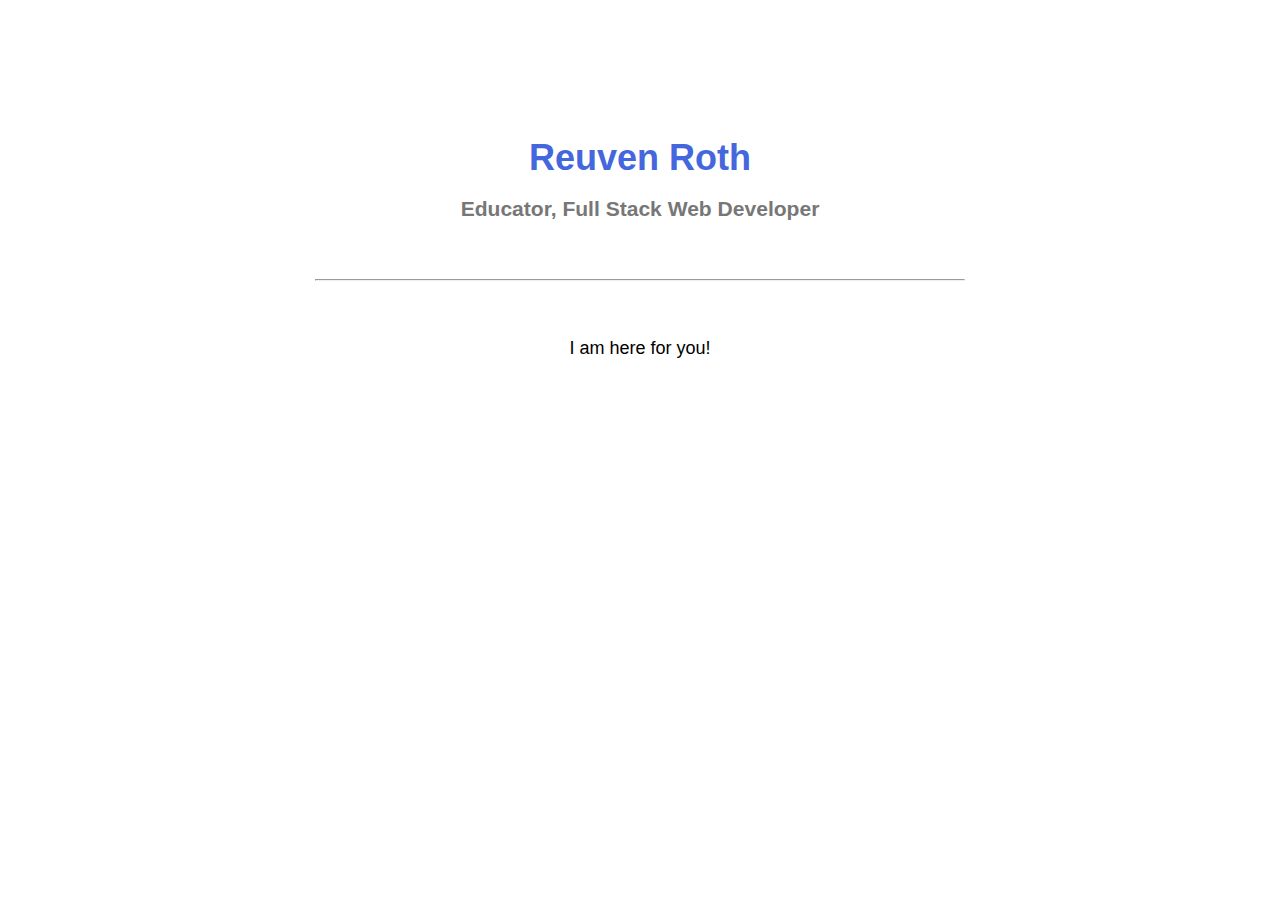
<file: activities/html/01 - Create your intro page/index.html>
<!DOCTYPE html>
<html>
<head>
	<title>About Me</title>
	<style type="text/css">
		body{
			font-family: sans-serif;
			font-size: 18px;
			line-height: 150%;
			margin: auto;
			padding: 120px 50px 60px;
			text-align: center;
			max-width: 650px;
		}
		h1{
			color: #4567dd;
		}
		h3{
			color: #777777;
		}
	</style>
</head>
<body>
	<h1>Reuven Roth</h1>
	<h3>Educator, Full Stack Web Developer</h3>
	<br>
	<hr>
	<br>
	<p>I am here for you!</p>
</body>
</html>
</file>
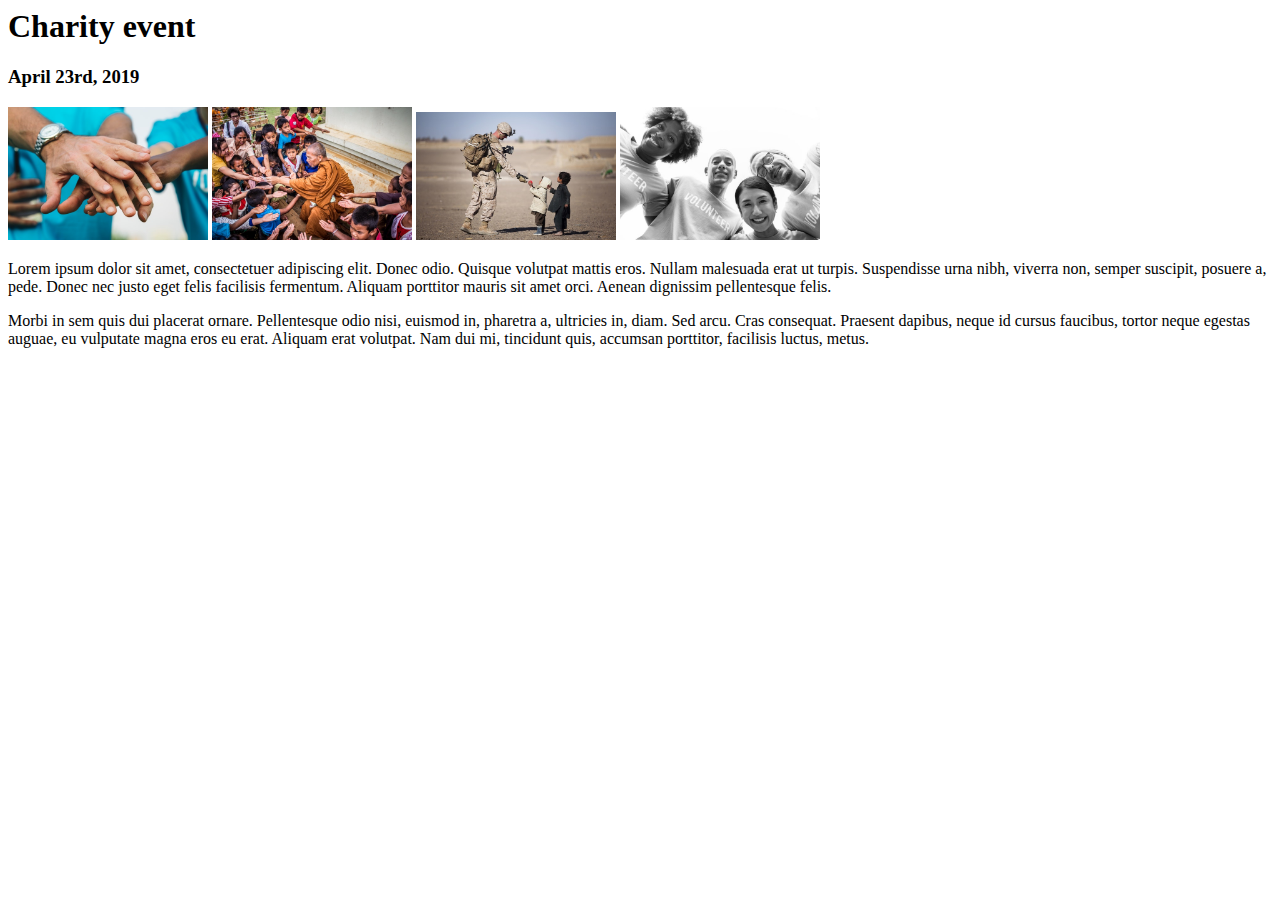
<file: activities/html/02 - Charity event/index.html>
<DOCTYPE! html>
<html>
    <head>
        <title>Charity Event</title>
    </head>
    <body>
        <h1>Charity event</h1>
        <h3>April 23rd, 2019</h3>
        <img src="img/charity1.jpg" width="200">
        <img src="img/charity2.jpg" width="200">
        <img src="img/charity3.jpg" width="200">
        <img src="img/charity4.jpg" width="200">
        <p>
           Lorem ipsum dolor sit amet, consectetuer adipiscing elit. Donec odio. Quisque volutpat mattis eros. Nullam malesuada erat ut turpis. Suspendisse urna nibh, viverra non, semper suscipit, posuere a, pede. Donec nec justo eget felis facilisis fermentum. Aliquam porttitor mauris sit amet orci. Aenean dignissim pellentesque felis. 
        </p>
        <p>
            Morbi in sem quis dui placerat ornare. Pellentesque odio nisi, euismod in, pharetra a, ultricies in, diam. Sed arcu. Cras consequat. Praesent dapibus, neque id cursus faucibus, tortor neque egestas auguae, eu vulputate magna eros eu erat. Aliquam erat volutpat. Nam dui mi, tincidunt quis, accumsan porttitor, facilisis luctus, metus.
        </p>
    </body>
</html>
</file>
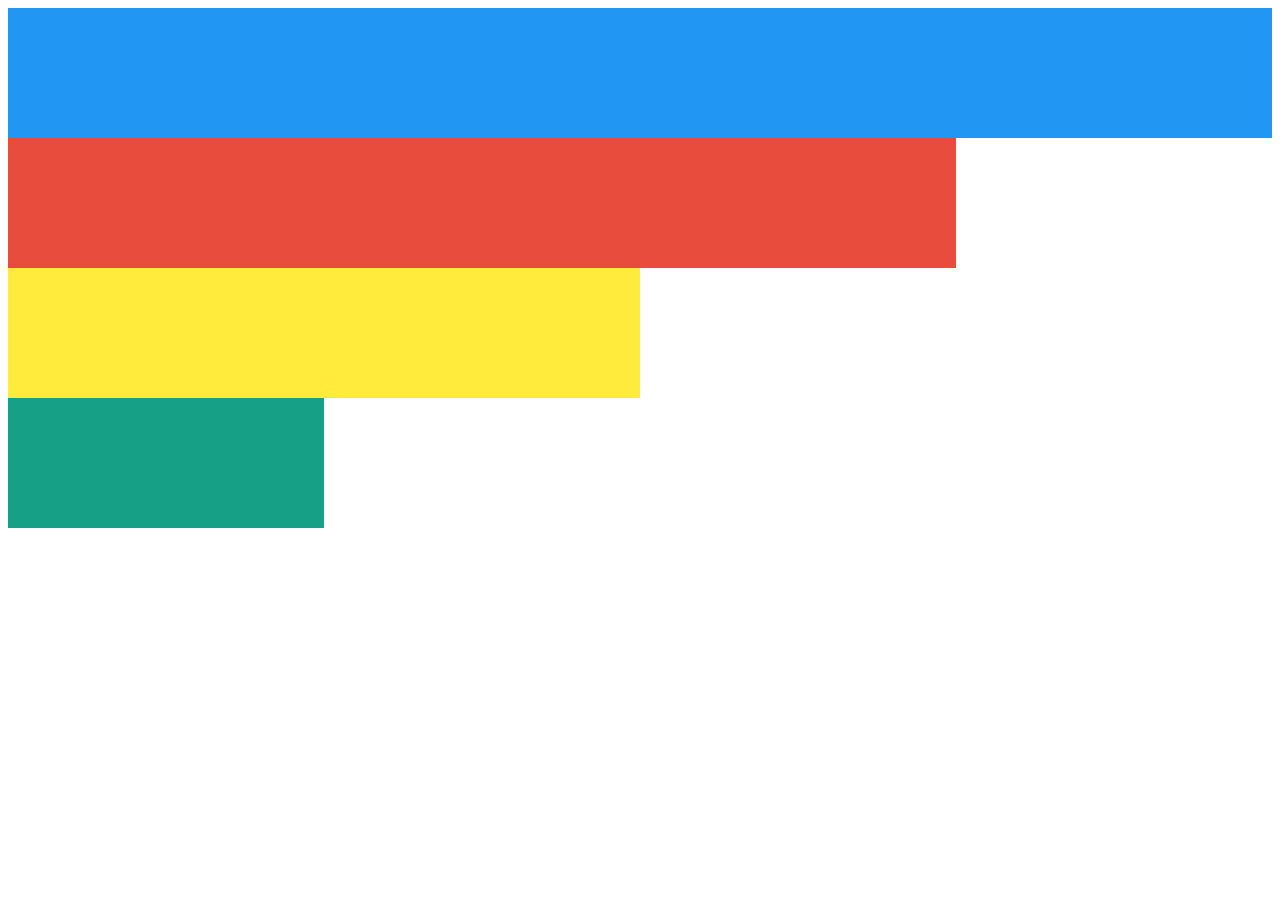
<file: activities/html/07 - Color Bands/index.html>
<DOCTYPE! html>
<html>
    <head>
        <title>Color Bands</title>
    </head>
    <body>
        <div style="width: 100%;
                    height: 130px;
                    background-color: #2196f3">
        </div>
        <div style="width: 75%;
                    height: 130px;
                    background-color: #e74c3c">
        </div>
        <div style="width: 50%;
                    height: 130px;
                    background-color: #ffeb3b">
        </div>
        <div style="width: 25%;
                    height: 130px;
                    background-color: #16a085">
        </div>
    </body>
</html>
</file>
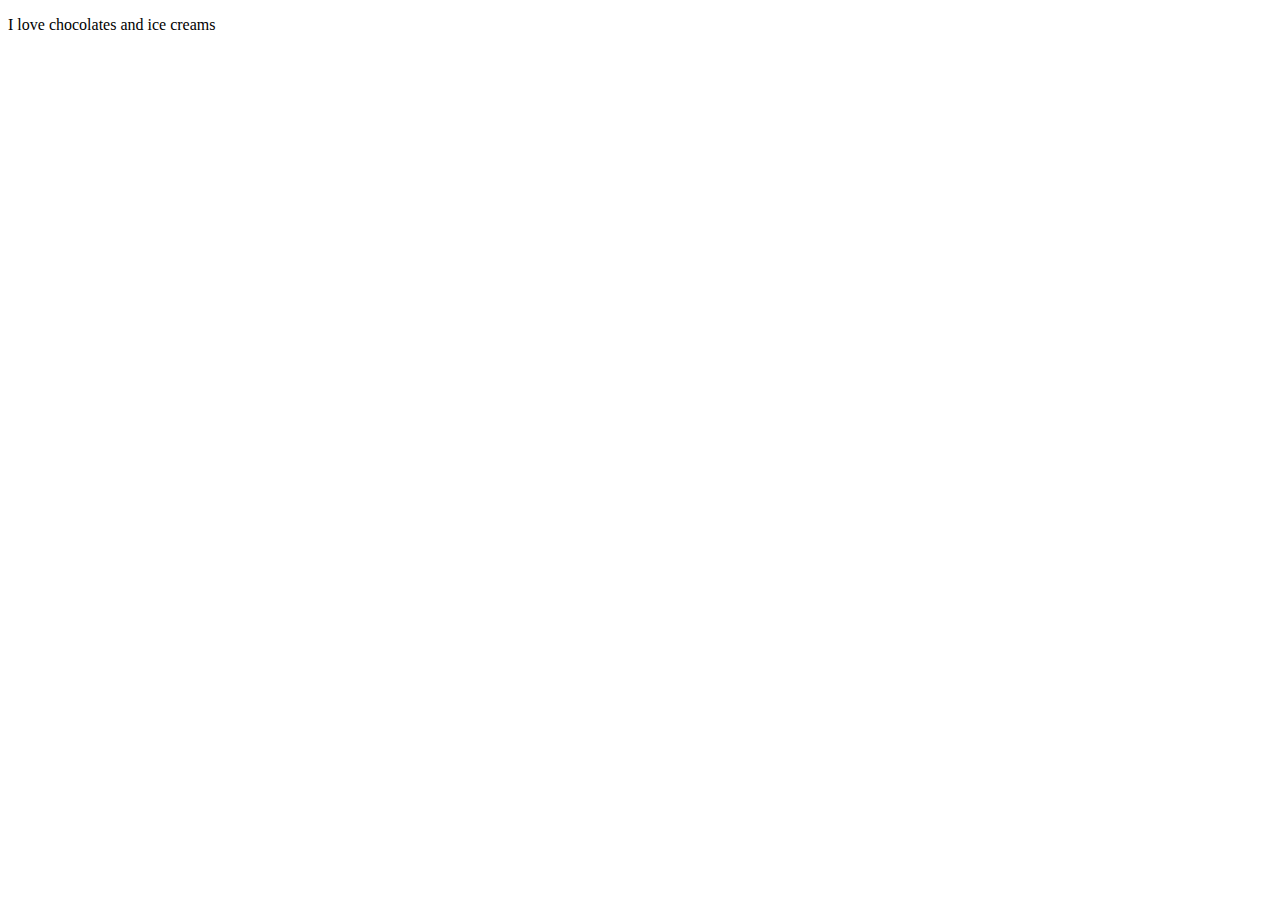
<file: activities/html/first.html>
<!DOCTYPE html>
<html>
    <head>
        <title>
            
        </title>
    </head>
    <body>
        <p>
        I love chocolates and ice creams
        </p>
    </body>
</html>
</file>
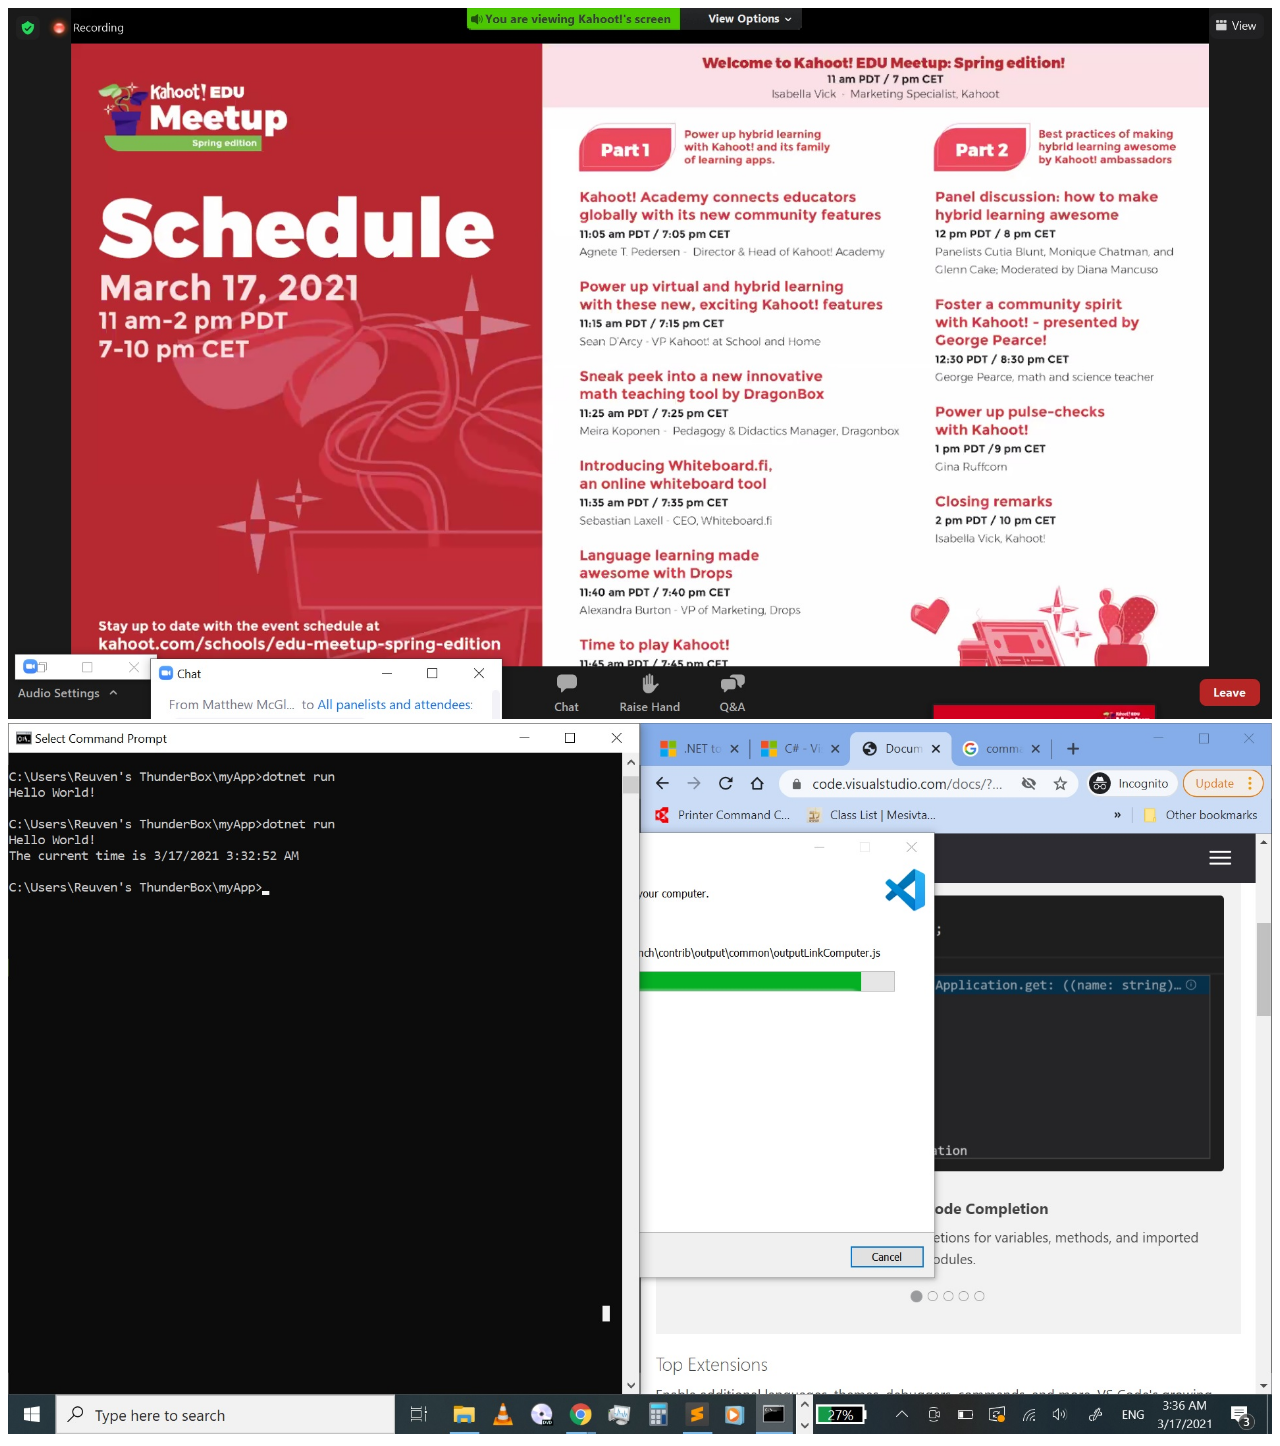
<file: activities/html/images.html>
<!DOCTYPE html>
<html>
<head>
	<title>Images</title>
</head>
<body>
	<img src="img/pic1_kahoot.jpg" alt="kahoot training" width=100%>
    <img src="img/pic2_hello_world.jpg" alt="first hello world" width=100%>
</body>
</html>
</file>
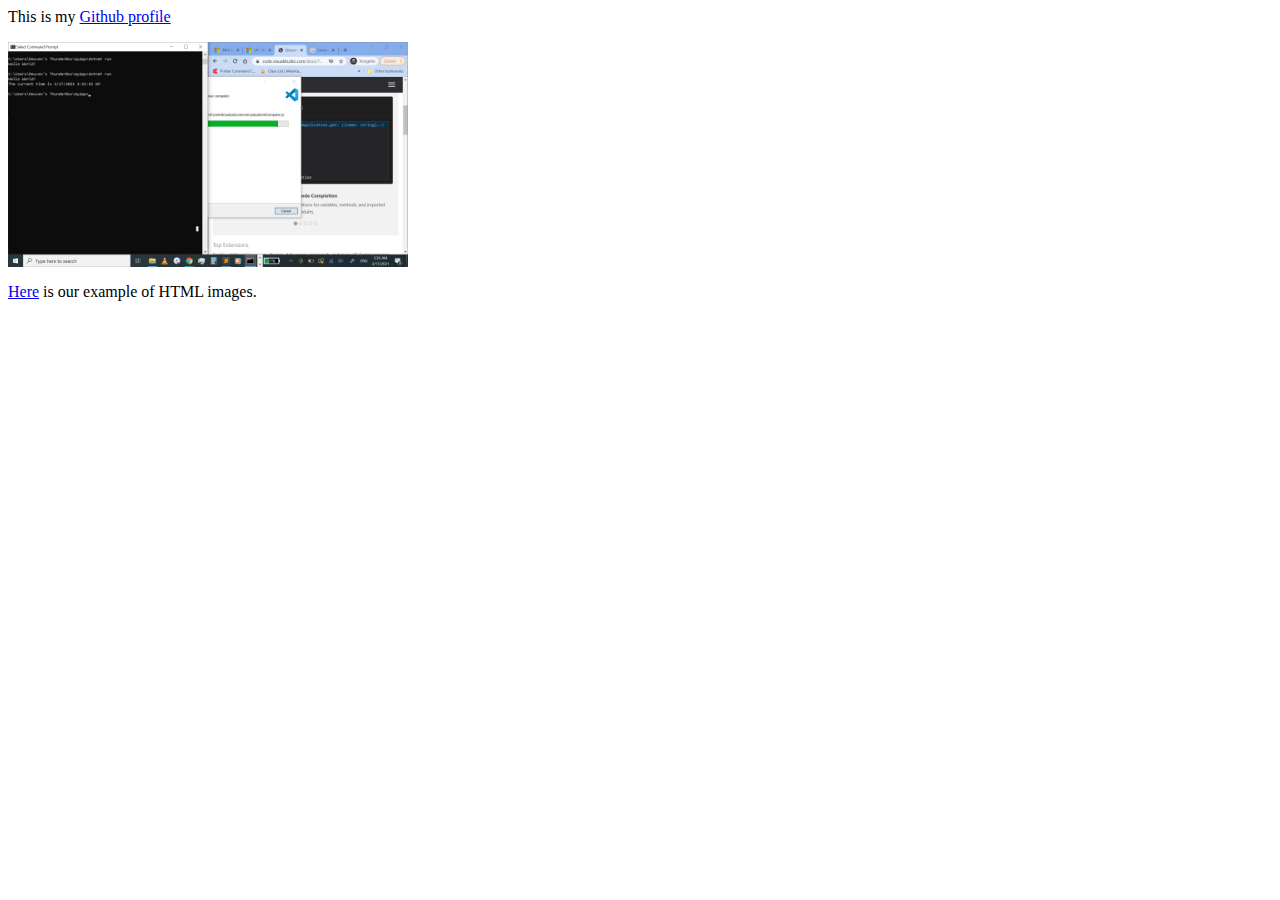
<file: activities/html/links.html>
<DOCTYPE! html>
<html>
    <head>
        <title></title>
    </head>
    <body>
        <p>
            This is my <a href="https://www.github.com/reuvenroth" target="_blank">Github profile</a>
        </p>
        <a href="https://www.pixabay.com" target="_blank">
            <img src="img/pic2_hello_world.jpg" width="400">
        </a>
        <p><a href="images.html" target="_blank">Here</a> is our example of HTML images.</p>
    </body>
</html>
</file>
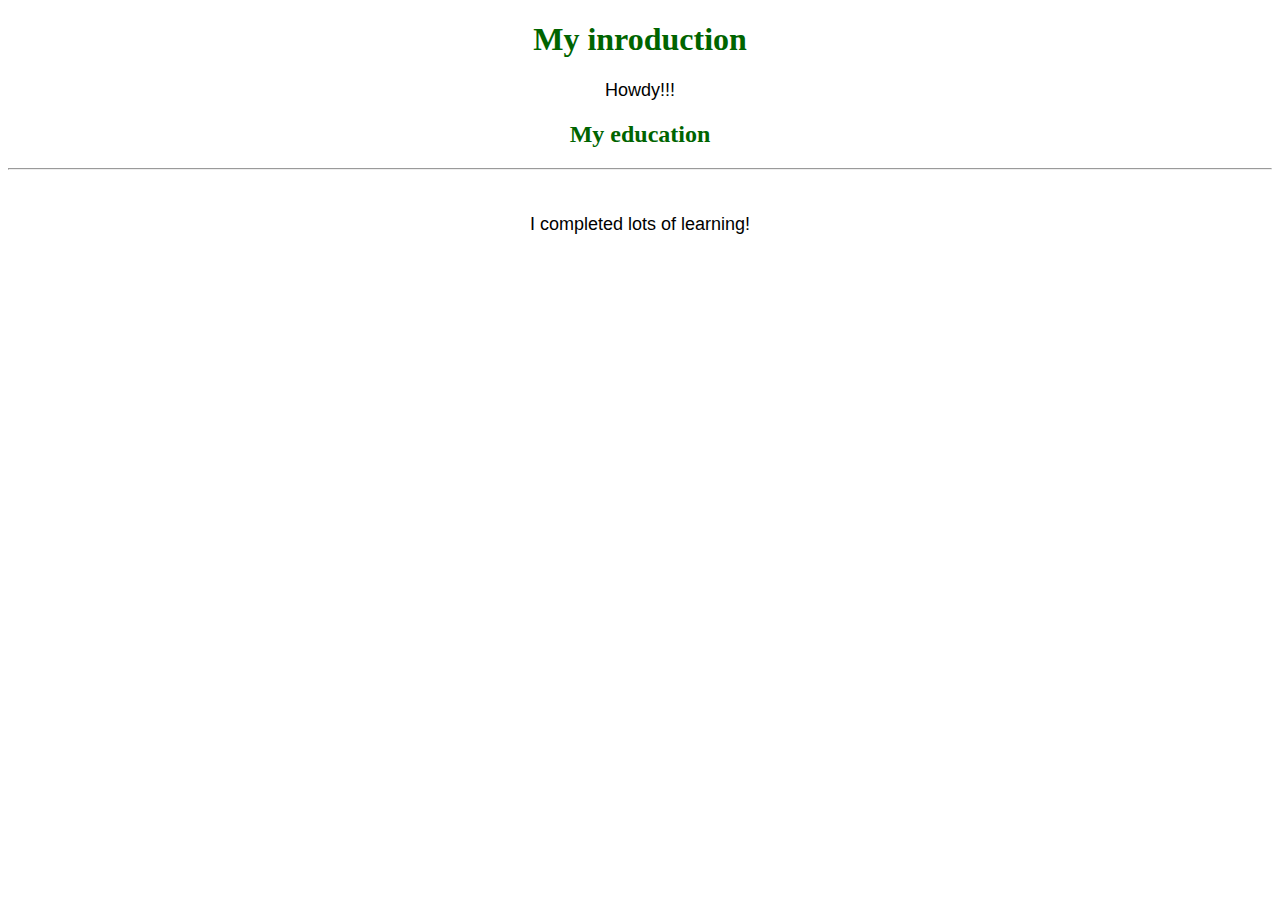
<file: activities/html/paragraphs.html>
<!DOCTYPE html>
<html>
    <head>
        <title>My introduction</title>
        <link href="styles.css" rel="stylesheet" type="text/css">
    </head>
    <body>
        <h1>
            My inroduction
        </h1>
        <p>
            Howdy!!!
        </p>
        <h2>My education</h2>
        <hr>
        <br>
        <p>
            I completed lots of learning!
        </p>
    </body>
</html>
</file>
<file: activities/html/styles.css>
body{
    text-align: center;
}
h1, h2{
    color: darkgreen;
}
p{
    font-family: sans-serif;
    font-size: 18px;
}
</file>
